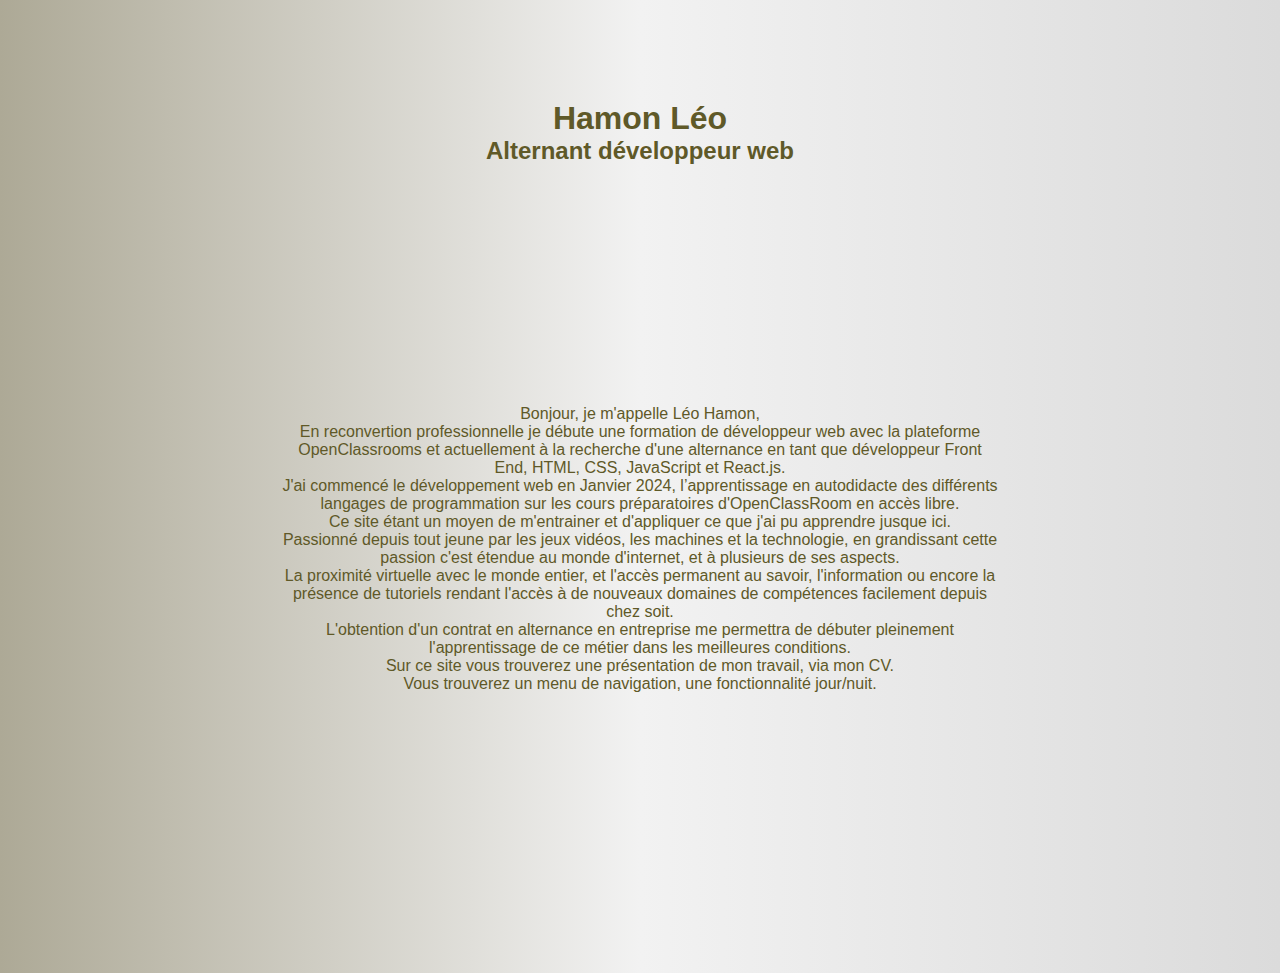
<file: Nouvosite/index.html>
<!DOCTYPE html>
<html lang="fr">
  <head>
    <meta charset="utf-8" />
    <meta name="viewport" content="width=device-width, initial-scale=1.0" />
    <title>HAMON Léo Alternance</title>
    <link rel="stylesheet" href="styles.css" />
  </head>

  <body>
    <header>
      <div class="dropdown">
        <div class="select">
          <span class="selected">Menu</span>
          <div class="caret"></div>
          <ul class="menu">
            <a href="index.html"> <li>Acceuil</li> </a>
            <a href="CV.html"> <li>CV </li></a>
            <li><a href="mailto:leohamon9@gmail.com"> Contact </a></li>
          </ul>
        </div>
      </div>

      <div class="container">
        <input type="checkbox" id="toggle" />
      </div>

      <a href="indexeng.html">
        <img src="img/EN.png" alt="EnglishTrad" id="flagen"
      /></a>
      <a href="index.html"
        ><img src="img/FR.png" alt="FrenchTrad" id="flagfr"
      /></a>
    </header>

    <main>
      <!-- Contenu -->

      <h1>Hamon Léo</h1>

      <h2>Alternant développeur web</h2>

      <p>
        Bonjour, je m'appelle Léo Hamon,<br />
        En reconvertion professionnelle je débute une formation de développeur
        web avec la plateforme OpenClassrooms et actuellement à la recherche
        d'une alternance en tant que développeur Front End, HTML, CSS,
        JavaScript et React.js.<br />
        J'ai commencé le développement web en Janvier 2024, l’apprentissage en
        autodidacte des différents langages de programmation sur les cours
        préparatoires d'OpenClassRoom en accès libre.<br />
        Ce site étant un moyen de m'entrainer et d'appliquer ce que j'ai pu
        apprendre jusque ici. <br />
        Passionné depuis tout jeune par les jeux vidéos, les machines et la
        technologie, en grandissant cette passion c'est étendue au monde
        d'internet, et à plusieurs de ses aspects. <br />
        La proximité virtuelle avec le monde entier, et l'accès permanent au
        savoir, l'information ou encore la présence de tutoriels rendant l'accès
        à de nouveaux domaines de compétences facilement depuis chez soit.
        <br />
        L'obtention d'un contrat en alternance en entreprise me permettra de
        débuter pleinement l'apprentissage de ce métier dans les meilleures
        conditions.<br />
        Sur ce site vous trouverez une présentation de mon travail, via mon CV.
        <br />Vous trouverez un menu de navigation, une fonctionnalité
        jour/nuit.
      </p>
    </main>
    <script src="script.js"></script>
  </body>
</html>
</file>
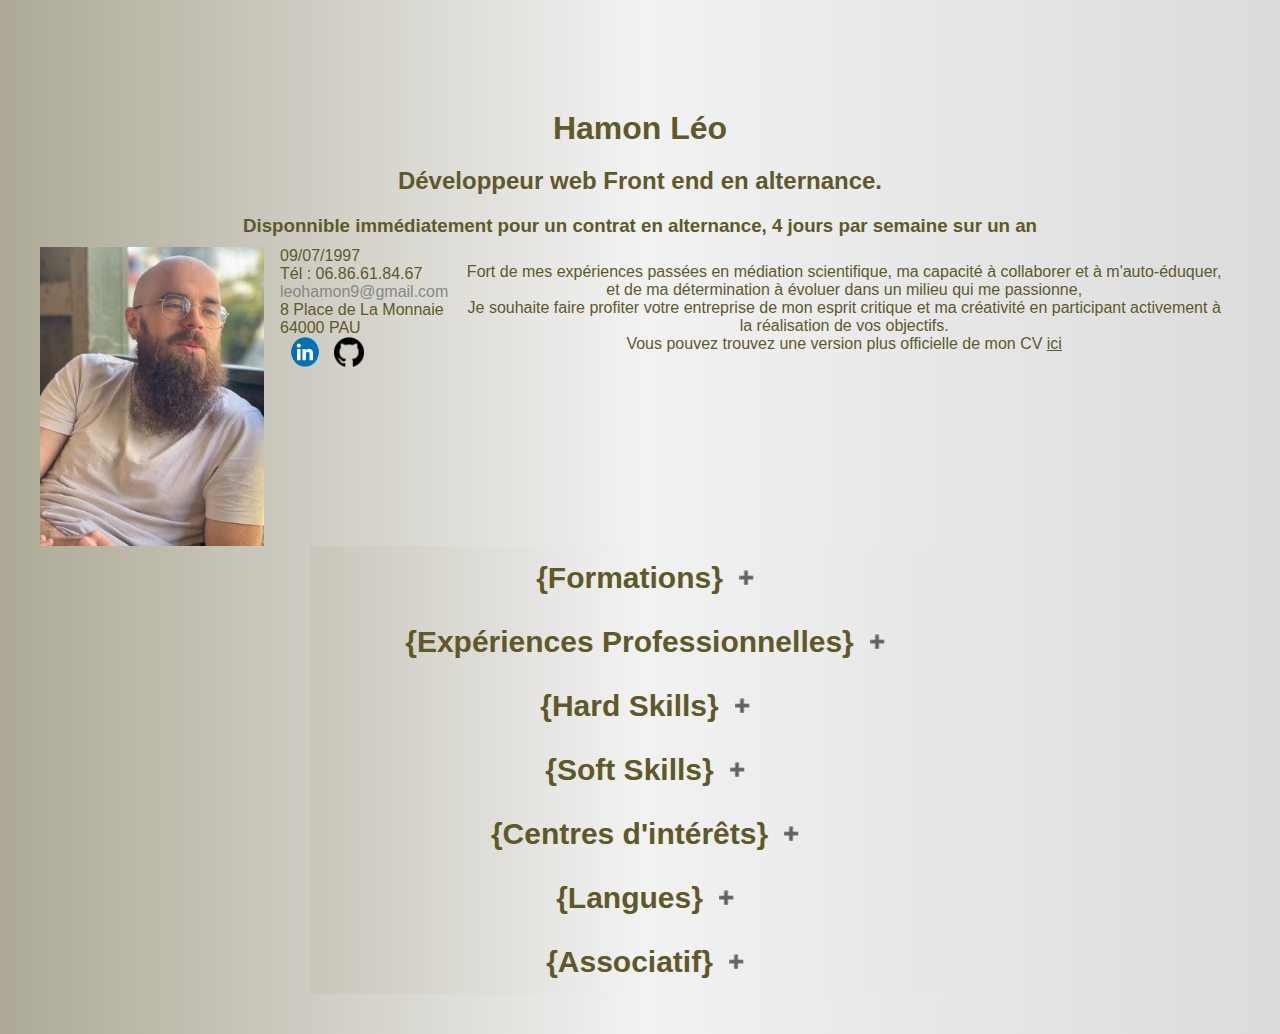
<file: Nouvosite/CV.html>
<!DOCTYPE html>
<html lang="fr">
  <head>
    <meta charset="utf-8" />
    <meta name="viewport" content="width=device-width, initial-scale=1.0" />
    <title>CV Hamon Léo</title>
    <link href="stylecv.css" rel="stylesheet" />
  </head>

  <body>
    <header>
      <div class="dropdown">
        <div class="select">
          <span class="selected">Menu</span>
          <div class="caret"></div>
          <ul class="menu">
            <li><a href="index.html"> Acceuil</a></li>
            <li><a href="CV.html"> CV</a></li>
            <li><a href="mailto:leohamon9@gmail.com"> Contact </a></li>
          </ul>
        </div>
      </div>

      <div class="container">
        <input type="checkbox" id="toggle" />
      </div>

      <a href="CVeng.html">
        <img src="img/EN.png" alt="EnglishTrad" id="flagen"
      /></a>
      <a href="CV.html"
        ><img src="img/FR.png" alt="FrenchTrad" id="flagfr"
      /></a>
    </header>

    <main>
      <h1>Hamon Léo</h1>

      <h2>Développeur web Front end en alternance.</h2>

      <h3>
        Disponnible immédiatement pour un contrat en alternance, 4 jours par
        semaine sur un an
      </h3>
      <div class="intro-container">
        <img class="pp" src="img/moi.jpg" alt="ma photo" id="moi" />

        <ul class="info">
          <li>09/07/1997</li>
          <li>Tél : 06.86.61.84.67</li>
          <li><a href="mailto:leohamon9@gmail.com">leohamon9@gmail.com </a></li>
          <li>8 Place de La Monnaie<br />64000 PAU</li>
          <li>
            <a href="https://www.linkedin.com/in/l%C3%A9o-hamon-07595b1a9/"
              ><img src="img/linkedin.png" alt="logo linkedin" id="linkedin"
            /></a>
            <a href="https://github.com/lemonhao9"
              ><img src="img/github.png" alt="logo github" id="github"
            /></a>
          </li>
        </ul>
        <p>
          Fort de mes expériences passées en médiation scientifique, ma capacité
          à collaborer et à m'auto-éduquer,<br />
          et de ma détermination à évoluer dans un milieu qui me passionne,<br />
          Je souhaite faire profiter votre entreprise de mon esprit critique et
          ma créativité en participant activement à la réalisation de vos
          objectifs.<br>
          Vous pouvez trouvez une version plus officielle de mon CV <a href="CV_HAMONLéo.pdf"target="_blank"> ici</a>
        </p>
      </div>

      <button type="button" class="collapsible"><h1>{Formations}</h1></button>

      <div class="content">
        <p>
          -Développeur Informatique OpenClassrooms 2024-2025 RNCP 5 Bac+2<br />
          <br />
          -Année de Licence LLCER (Langues Littérature et Civilisations
          Étrangères) anglais à l'UPPA de Pau 2016-2017<br />
          <br />
          -Diplôme du BAFA (Diplôme d'Aptitudes aux Fonctions d'Animateur) à
          l'UFCV de Pau 2016<br />
          <br />
          -Baccalauréat Économique et Social au lycée Gaston Febus en 2016
        </p>
      </div>

      <button type="button" class="collapsible">
        <h1>{Expériences Professionnelles}</h1>
      </button>

      <div class="content">
        <h2>Médiateur Scientifique Juin 2021 - Mars 2023</h2>

        <p>
          CCSTI Science Odyssée Pau<br />
          Vulgarisation, créations d’ateliers , itinérances, gestion tiers-lieu,
          gestion de matériels. Service Civique à Lacq Odyssée Octobre 2020 -
          Mai 2021
        </p>

        <h2>Animateur référent 2017- 2018</h2>

        <p>
          Centre social LO SOLAN Mourenx<br />
          Encadrement de groupes d’enfants de 3 à 14 ans.
        </p>

        <h2>Animateur BAFA saisonnier Été 2016 - Été 2017</h2>

        <p>
          Centre social LO SOLAN Mourenx<br />
          Encadrement de groupes d’enfants de 8 à 14 ans.
        </p>
      </div>

      <button type="button" class="collapsible"><h1>{Hard Skills}</h1></button>

      <div class="content">
        <ul>
          <li>HTML, CSS, JavaScript via Visual Studio Code</li>
          <li>Git / GitHub</li>
          <li>Cywing</li>
        </ul>
      </div>

      <button type="button" class="collapsible"><h1>{Soft Skills}</h1></button>

      <div class="content">
        <ul>
          <li>Autodidacte</li>
          <li>Méthodique</li>
          <li>Esprit critique</li>
          <li>Curieux et créatif</li>
          <li>Travail d'équipe</li>
        </ul>
      </div>

      <button type="button" class="collapsible">
        <h1>{Centres d'intérêts}</h1>
      </button>

      <div class="content">
        <button type="button" class="collapsible">
          <h2>Art</h2>
        </button>

        <p>Peinture, Dessin, Danses, Musique</p>

        <button type="button" class="collapsible">
          <h2>Technologies</h2>
        </button>

        <p>(Informatique, Machines, Jeux Vidéo)</p>

        <button type="button" class="collapsible">
          <h2>Voyages</h2>
        </button>

        <p>
          (RoadTrip à travers la France et en Europe en 2019, nouveaux
          lieux/pays)
        </p>

        <button type="button" class="collapsible">
          <h2>Nature</h2>
        </button>

        <p>(Camping, Bivouac, Randonnés...)</p>

        <button type="button" class="collapsible">
          <h2>Cuisine</h2>
        </button>

        <p>(Cuisine du monde, traditionnelles)</p>

        <button type="button" class="collapsible">
          <h2>Sport</h2>
        </button>

        <p>(Musculation, Breakdance )</p>
      </div>

      <button type="button" class="collapsible"><h1>{Langues}</h1></button>

      <div class="content">
        <ul>
          <li>Anglais (C1-C2)</li>
          <li>Espagnol (B1)</li>
          <li>Russe (A1)</li>
        </ul>
      </div>

      <button type="button" class="collapsible"><h1>{Associatif}</h1></button>

      <div class="content">
        <p>
          Participation à des levées de fonds pour le téléthon en 2016 et
          2017<br />
          Spectacle de dance pour récolter des dons pour APF France Handicap en
          2018
        </p>
      </div>

      <script src="script.js"></script>
    </main>
    <footer></footer>
  </body>
</html>
</file>
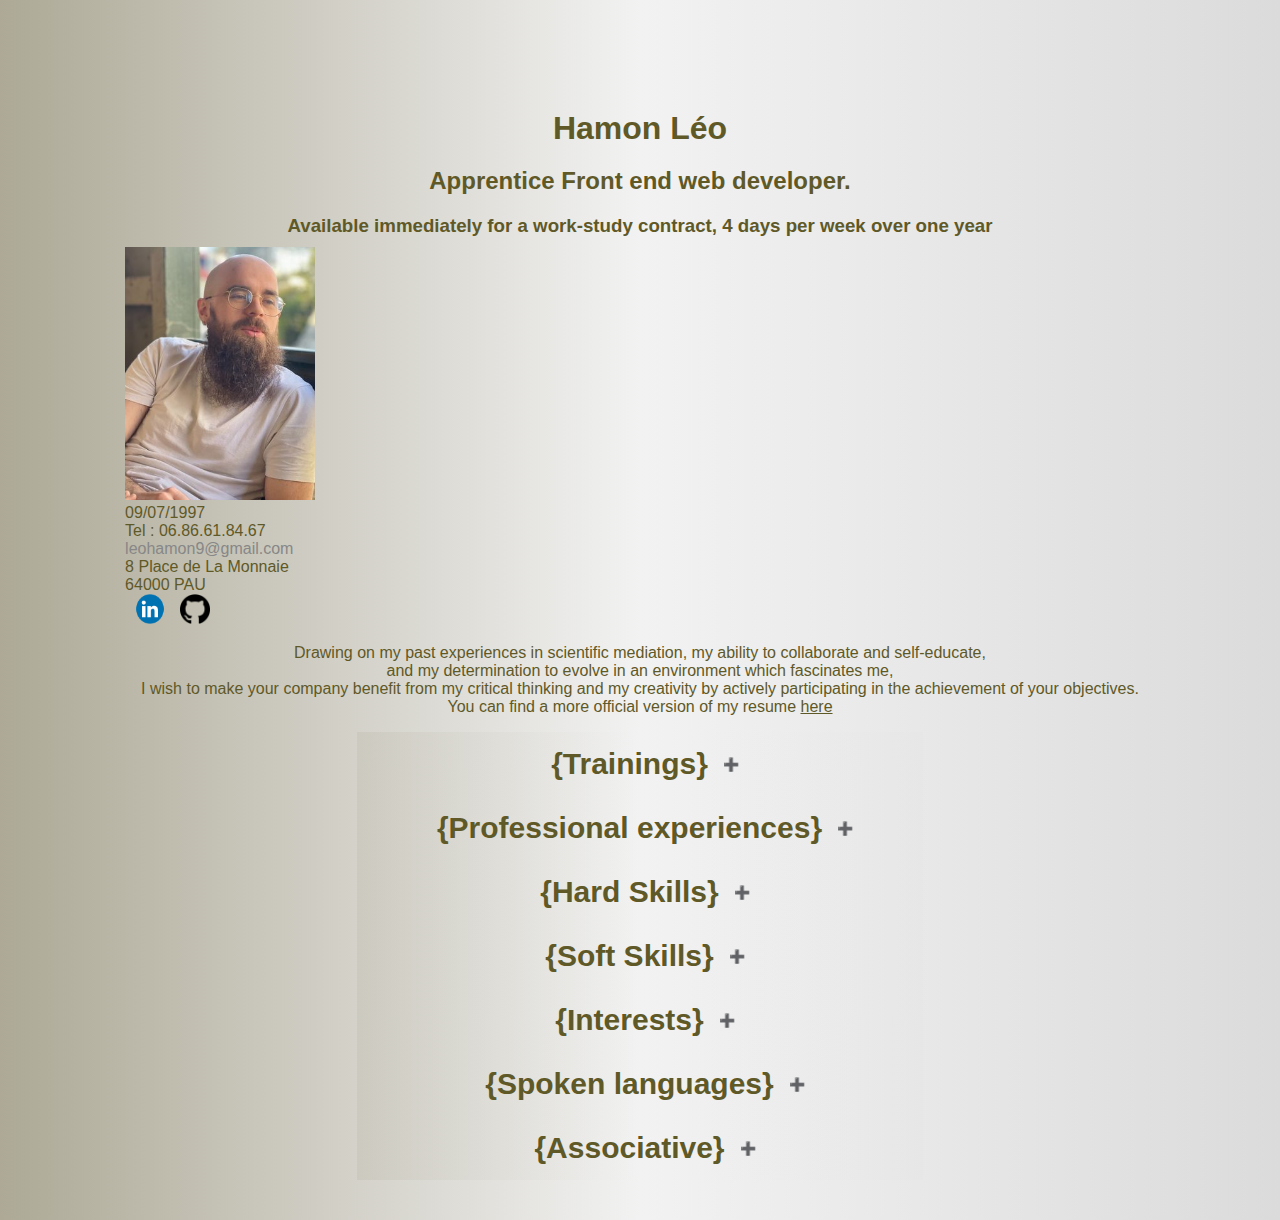
<file: Nouvosite/CVeng.html>
<!doctype html>
<html lang="en">
    <head>
        <meta charset="utf-8">
        <meta name="viewport" content="width=device-width, initial-scale=1.0">
        <title>CV Hamon Léo</title>
        <link href="stylecv.css" rel="stylesheet" />
    </head>

<body>
    <header>

        <div class="dropdown">

            <div class="select">
                <span class="selected">Menu</span>
                <div class="caret"></div>
                    <ul class="menu">
                        <li><a href="indexeng.html"> Reception </a> </li>
                        <li> <a href="CVeng.html"> Resume </a> </li>
                        <li> <a href="mailto:leohamon9@gmail.com"> Contact </a> </li>
                    </ul>
                </div>
            </div>

        </div>

        <div class="container">

            <input type="checkbox" id="toggle">

        </div>
        
            <a href="CVeng.html"> <img src="img/EN.png" alt="EnglishTrad"id="flagen"></a>
            <a href="CV.html"><img src="img/FR.png" alt="FrenchTrad"id="flagfr"></a>
    
     </header>
     
     <main>
                <h1>Hamon Léo</h1>
                   
                    <h2> Apprentice Front end web developer.</h2>
                        
                        <h3> Available immediately for a work-study contract, 4 days per week over one year</h3>
                       
                            <img src="img/moi.jpg" alt="ma photo"id="moi">

                        <ul>
                            
                            <li> 09/07/1997 </li>
                            <li> Tel : 06.86.61.84.67 </li>
                            <li> <a href="mailto:leohamon9@gmail.com">leohamon9@gmail.com </a></li>
                            <li> 8 Place de La Monnaie<br>64000 PAU </li>
                            <li> <a href="https://www.linkedin.com/in/l%C3%A9o-hamon-07595b1a9/"><img src="img/linkedin.png" alt="logo linkedin" id="linkedin"></a>
                                <a href="https://github.com/lemonhao9"><img src="img/github.png"alt="logo github"id="github"></a> </li>
                        
                        </ul>
            
                <p>
                    Drawing on my past experiences in scientific mediation, my ability to
                    collaborate and self-educate,<br>
                    and my determination to evolve in an environment
                    which fascinates me,<br> 
                    I wish to make your company benefit from my critical thinking and
                    my creativity by actively participating in the achievement of your objectives.<br>
                    You can find a more official version of my resume <a href="HAMONLéo_Resume.pdf"target="_blank"> here</a>
                </p>
            <!-- Mettre le cv en anglais-->
                    <button type="button" class="collapsible"> <h1>{Trainings}</h1></button>

                    <div class="content">
                     
                        <p>  -IT Developer OpenClassrooms 2024-2025 RNCP 5 Bac+2<br>
                        <br>
                        -University year in LLCER (Languages ​​Literature and Foreign Civilizations) English at UPPA of Pau 2016-2017<br>
                        <br>
                        -BAFA diploma (Diploma for working with children) at the UFCV in Pau 2016<br>
                        <br>
                        -Economic and Social Baccalaureate at Gaston Febus high school in 2016</p>
                    
                    </div>

                    <button type="button" class="collapsible"><h1>{Professional experiences}</h1></button>

                    <div class="content">
                      
                        <h2>Scientific Mediator June 2021 - March 2023</h2>
                         
                            <p>CCSTI Science Odyssée Pau<br>
                                Popularization, creation of workshops, roaming, third-party management, equipment management.
                                Civic Service at Lacq Odyssée October 2020 - May 2021</p>
                        
                        <h2>Referent facilitator 2017- 2018</h2>
                            
                            <p>Social center LO SOLAN at Mourenx<br>
                            Supervision of groups of children from 3 to 14 years old.</p>
                        
                        <h2>Seasonal BAFA facilitator Summer 2016 - Summer 2017</h2>
                        
                            <p>Social Center LO SOLAN at Mourenx<br>
                            Supervision of groups of children from 8 to 14 years old.</p>
                    
                    </div>

                    <button type="button" class="collapsible"><h1>{Hard Skills}</h1></button>

                    <div class="content">
                        
                        <ul>
                            
                            <li>HTML, CSS, JavaScript via Visual Studio Code</li>
                            <li>Git / GitHub</li>
                            <li>Cywing </li>
                        
                        </ul>
                    
                    </div>

                    <button type="button" class="collapsible"><h1>{Soft Skills}</h1></button>

                    <div class="content">
                        
                        <ul>
                            
                            <li>Self-taught</li>
                            <li>Methodical</li>
                            <li>Critical thinking</li>
                            <li>Curious and creative</li>
                            <li>Teamwork</li>
                        
                        </ul>
                    
                    </div>

                    <button type="button" class="collapsible"><h1>{Interests}</h1></button>

                    <div class="content">
                        
                        <button type="button" class="collapsible">
                           
                            <h2> Art </h2></button>
                       
                            <p> Painting, Drawing, Dances, Music</p>
                       
                       <button type="button" class="collapsible">
                        
                        <h2> Technologies </h2></button>
                       
                        <p> (Computers, Machines, Video Games)</p>
                       
                       <button type="button" class="collapsible">
                        
                        <h2> Travel </h2></button>
                       
                        <p> (RoadTrip across France and Europe in 2019, new places/countries)</p>
                       
                       <button type="button" class="collapsible">
                        
                        <h2> Nature </h2></button>
                       
                        <p> (Camping, Bivouac, Hiking..)</p>
                       
                       <button type="button" class="collapsible">
                        
                        <h2> Cook </h2></button>
                       
                        <p> (world recipes, traditional)</p>
                       
                       <button type="button" class="collapsible">
                        
                        <h2> Sport </h2></button>
                       
                        <p> (Bodybuilding, Breakdance )</p>
 
                    </div>

                    <button type="button" class="collapsible"><h1>{Spoken languages}</h1></button>

                    <div class="content">
                        
                        <ul>
                           
                            <li>English (C1-C2)</li>
                            <li>Spanish (B1)</li>
                            <li>Russian (A1)</li>
                        
                        </ul>
                    
                    </div>

                    <button type="button" class="collapsible"><h1>{Associative}</h1></button>

                    <div class="content">
                        
                        <p>Participation in fundraising for the telethon in 2016 and 2017<br>
                        Dance show to collect donations for APF France Handicap in 2018</p>
                    
                    </div>

            <script src="script.js"></script>
        </main>
     <footer>
        
     </footer>
</body>
</html>
</file>
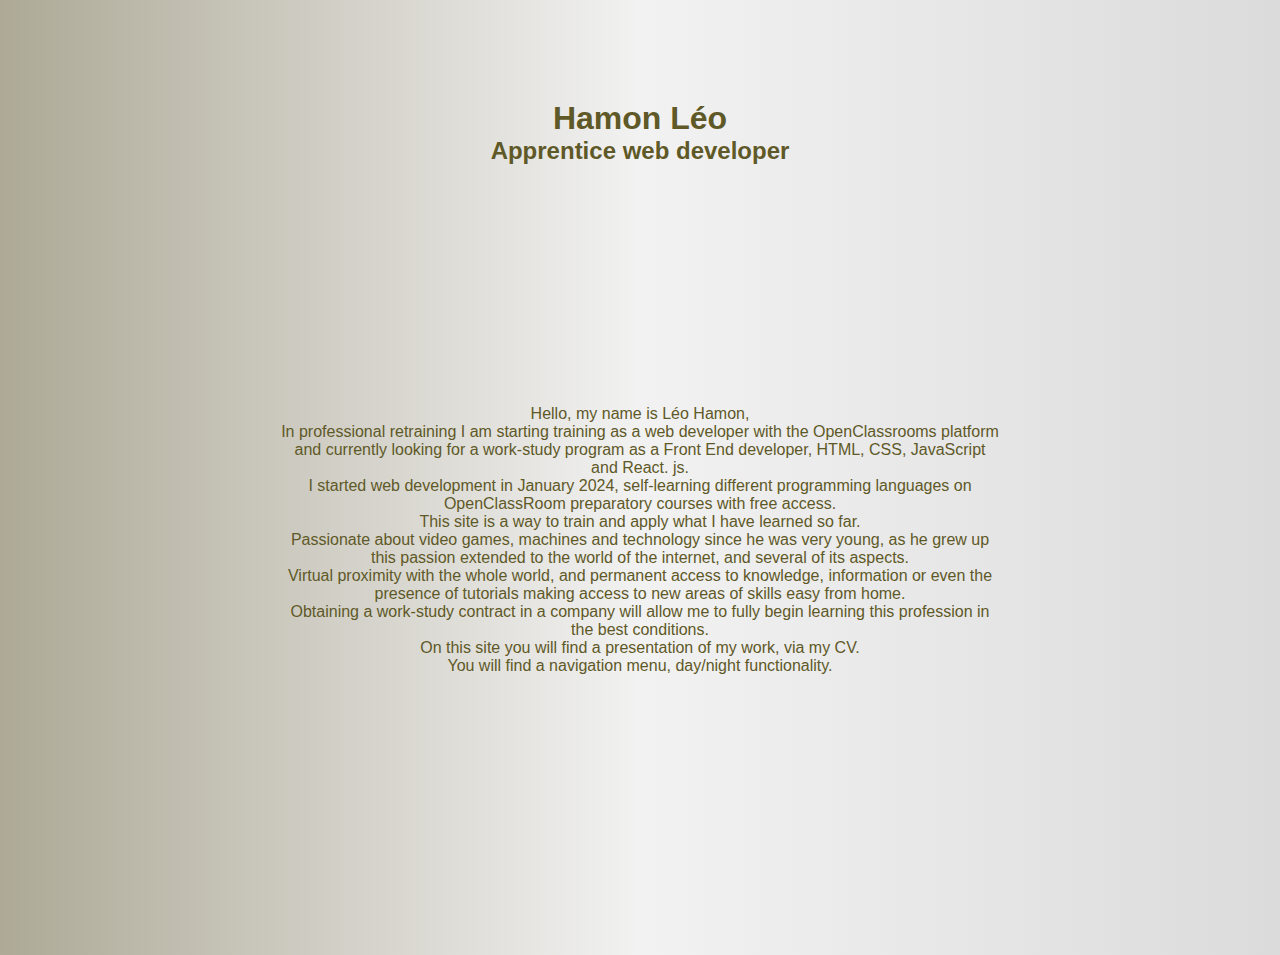
<file: Nouvosite/indexeng.html>
<!DOCTYPE html>
<html lang="en">
  <head>
    <meta charset="utf-8" />
    <meta name="viewport" content="width=device-width, initial-scale=1.0" />
    <title>HAMON Léo Alternance</title>
    <link rel="stylesheet" href="styles.css" />
  </head>

  <body>
    <header>
      <div class="dropdown">
        <div class="select">
          <span class="selected">Menu</span>
          <div class="caret"></div>
          <ul class="menu">
            <li><a href="indexeng.html"> Reception </a></li>
            <li><a href="CVeng.html"> Resume </a></li>
            <li><a href="mailto:leohamon9@gmail.com"> Contact </a></li>
          </ul>
        </div>
      </div>

      <div class="container">
        <input type="checkbox" id="toggle" />
      </div>

      <a href="indexeng.html">
        <img src="img/EN.png" alt="EnglishTrad" id="flagen"
      /></a>
      <a href="index.html"
        ><img src="img/FR.png" alt="FrenchTrad" id="flagfr"
      /></a>
    </header>

    <main>
      <!-- Contenu -->

      <h1>Hamon Léo</h1>

      <h2>Apprentice web developer</h2>

      <p>
        Hello, my name is Léo Hamon,<br />
        In professional retraining I am starting training as a web developer
        with the OpenClassrooms platform and currently looking for a work-study
        program as a Front End developer, HTML, CSS, JavaScript and React.
        js.<br />
        I started web development in January 2024, self-learning different
        programming languages ​​on OpenClassRoom preparatory courses with free
        access.<br />
        This site is a way to train and apply what I have learned so far. <br />
        Passionate about video games, machines and technology since he was very
        young, as he grew up this passion extended to the world of the internet,
        and several of its aspects. <br />
        Virtual proximity with the whole world, and permanent access to
        knowledge, information or even the presence of tutorials making access
        to new areas of skills easy from home. <br />
        Obtaining a work-study contract in a company will allow me to fully
        begin learning this profession in the best conditions.<br />
        On this site you will find a presentation of my work, via my CV.
        <br />You will find a navigation menu, day/night functionality.
      </p>
    </main>
    <script src="script.js"></script>
  </body>
</html>
</file>
<file: Nouvosite/styles.css>
body {
    padding: 2.5em;
    font-family: sans-serif;
    background: rgb(173,169,150);
    background: linear-gradient(90deg, rgba(173,169,150,1) 0%, rgba(242,242,242,1) 50%, rgba(219,219,219,1) 100%);
    display: flex;
    justify-content: center;
    align-items: flex-start;
    flex-wrap: wrap;
    transition: background-color 0.5s;
    color: rgb(95, 89, 40);
}

header {
    display: flex;
    justify-content: space-between;
    align-items: center;
}

h1, h2 {
    align-items: center;
    justify-content: center;
    display: flex;
    text-align: center;
    
}

p {
    display: flex;
    justify-items: center;
    justify-content: center;
    align-items: center;
    margin: 10em;
    padding: 5em;
    text-align: center;    
}

/*Menu styles */

.dropdown {
    margin-right: 100em;
    }

.dropdown * {
    box-sizing: border-box;
    justify-content: baseline; 
}

ul a {
    text-decoration: none;
    color: #878787;
}

.select {
    background: #15181f;
    color: #fff;
    display: flex;
    justify-content: space-between;
    align-items: center;
    border: 1px #3f3f3f solid;
    border-radius: 0.5em;
    padding: 1em;
    cursor: pointer;
    transition: background 0.3s;
}


.select-clicked {
    border: 1px #c9a11d solid;
    box-shadow: 0 0 0.8em #c9a11d;
}

.select:hover {
    background: #373737;
}
.caret {
    width:0;
    height:0;
    margin: 5px;
    border-bottom: 5px solid transparent;
    border-top: 5px solid transparent;
    border-left: 6px solid #fff;
    transition: 0.3s;
}

.caret-rotate {
    transform: rotate(90deg);

}

.menu {
    list-style: none;
    padding: 0em 0.5em;
    background: #292929;
    box-shadow: 0 0.5em 1em rgba(0,0,0,0.2);
    border-radius:0.5em;
    color: #878787;
    position: absolute;
    top: 5em;
    left: 0;
    width: 10%;
    height: 0em;
    margin-left: 7.5em;
    transition: 300ms cubic-bezier(0.77,0,0.18,1);
    z-index: 1;
    overflow-y:scroll;
}

/*la scollbar*/

/*width*/

.menu::-webkit-scrollbar {
    width: 8px;
}

/* track */

.menu::-webkit-scrollbar-track {
    background: #404040;
}

/* Handle*/

.menu::-webkit-scrollbar-thumb {
    background: #727272;
}

.menu::-webkit-scrollbar-thumb:hover {
    background: #9e9e9e;
}

.menu li {
    padding: 0.7em;
    margin: 0.3em 0;
    border-radius: 0.5em;
    cursor:pointer;
}

.menu li:hover {
    background: #242424;
}

/* active style plus tard avec java */

.active {
    background: #1e1e1e;
    color: #878787;
}

.text-fade-in {
    animation: textFade 300ms ease-out;
}

/* Styles d'ouvertures*/

.menu-open {
    border: 1px #383838 solid;
    height: 10em;
}

@keyframes textFade {
    0% {
        transform:translateX(-1em);
        opacity:0;
    }
    100% {
        transform:translateX(0);
        opacity:1;
    }
}

/*Fin menu style */

/* Mode Jours/Nuit */

*,
*:before,
*:after {
    padding: 0;
    margin: 0;
    box-sizing: border-box;
}


.container {
    width: 100%;
    height: 30px;
    position: relative;
    margin-bottom: 30px;
    display: flex;
    -ms-flex-align: baseline;
}

#toggle {
    -webkit-appearance: none;
    appearance: none;
    height: 40px;
    width: 75px;
    background-color: #15181f;
    position: absolute;
    right: 0;
    border-radius: 20px;
    outline: none;
    cursor: pointer;
}

#toggle:after {
    content: "";
    position: absolute;
    height: 30px;
    width: 30px;
    background-color: #ffffff;
    top: 5px;
    left: 7px;
    border-radius: 50%;
}

.dark-theme {
    background: rgb(0,0,0);
background: linear-gradient(90deg, rgba(0,0,0,1) 1%, rgba(67,67,67,1) 61%);
    color: #e5e5e5;
}

.dark-theme #toggle {
    background-color: #ffffff;
    
}

.dark-theme #toggle:after {
    background-color: transparent;
    box-shadow: 10px 10px #15181f;
    top: -4px;
    left: 30px;
}

/* Fin Mode Jours/Nuit */

/* Traducteur */
#flagen, #flagfr {
    width: 30px;
    height: auto;
    margin-left: 10px;
}
/*------------------------------------------------------------------------------------*/
</file>
<file: Nouvosite/stylecv.css>
body {
    padding: 2.5em;
    font-family: sans-serif;
    background: rgb(173,169,150);
    background: linear-gradient(90deg, rgba(173,169,150,1) 0%, rgba(242,242,242,1) 50%, rgba(219,219,219,1) 100%);
    display: flex;
    justify-content: center;
    align-items: flex-start;
    flex-wrap: wrap;
    transition: background-color 0.5s;
    color: rgb(95, 89, 40);
}

header {
    display: flex;
    justify-content: space-between;
    align-items: center;
}

#moi {
    max-width: 20%;
    height: auto;
    padding-right: 1em;
    position: relative;
    float: top left;
    
}

#linkedin,#github {
    max-width: 50px;
    height: 30px;
        
}

h1 ,h2 ,h3 {
    align-items: center;
    justify-content: center;
    display: flex;
    text-align: center;
    padding: 10px;
}



a {
    text-decoration: underline;
    color: rgb(95, 89, 40);
}

a:hover {
    color: black;
}

p {
    margin: 1em;
    justify-content: center;
    text-align: center;
    align-items: center;
}

ul {
    list-style: none;
}

/*Menu styles */

.dropdown {
margin-right: 100em;
}

.dropdown * {
    box-sizing: border-box;
    justify-content: baseline; 
}

ul a {
    text-decoration: none;
    color: #878787;
}

.select {
    background: #15181f;
    color: #fff;
    display: flex;
    justify-content: space-between;
    align-items: center;
    border: 1px #3f3f3f solid;
    border-radius: 0.5em;
    padding: 1em;
    cursor: pointer;
    transition: background 0.3s;
}

.selected a {
    text-decoration: none;
}

.select-clicked {
    border: 1px rgb(95, 89, 40) solid;
    box-shadow: 0 0 0.8em rgb(95, 89, 40);
}

.select:hover {
    background: #373737;
}

.caret {
    width:0;
    height:0;
    border-bottom: 5px solid transparent;
    border-top: 5px solid transparent;
    border-left: 6px solid #fff;
    transition: 0.3s;
}

.caret-rotate {
    transform: rotate(90deg);
}

.menu {
    list-style: none;
    padding: 0em 0.5em;
    background: #292929;
    box-shadow: 0 0.5em 1em rgba(0,0,0,0.2);
    border-radius:0.5em;
    color: #878787;
    position: absolute;
    top: 5em;
    left: 0;
    width: 10%;
    height: 0em;
    margin-left: 7.5em;
    transition: 300ms cubic-bezier(0.77,0,0.18,1);
    z-index: 1;
    overflow-y:scroll;
}

/*la scollbar du menu*/

/*width*/

.menu::-webkit-scrollbar {
    width: 8px;
}

/* track */

.menu::-webkit-scrollbar-track {
    background: #404040;
}

/* Handle*/

.menu::-webkit-scrollbar-thumb {
    background: #727272;
}

.menu::-webkit-scrollbar-thumb:hover {
    background: #9e9e9e;
}

.menu li {
    padding: 0.7em;
    margin: 0.3em 0;
    border-radius: 0.5em;
    cursor:pointer;
}

.menu li:hover {
    background: #242424;
}

/* active style plus tard avec java */

.active {
    background: #1e1e1e;
    color: #fff;
}

.text-fade-in {
    animation: textFade 300ms ease-out;
}

/* Styles d'ouvertures*/

.menu-open {
    border: 1px #383838 solid;
    height: 10em;
}

@keyframes textFade {
    0% {
        transform:translateX(-1em);
        opacity:0;
    }
    100% {
        transform:translateX(0);
        opacity:1;
    }
}

/*Fin menu style */

/* Mode Jours/Nuit */

*,
*:before,
*:after {
    padding: 0;
    margin: 0;
    box-sizing: border-box;
}

.container {
    width: 100%;
    height: 30px;
    position: relative;
    margin-bottom: 30px;
    display: flex;
    -ms-flex-align: baseline;
}

#toggle {
    -webkit-appearance: none;
    appearance: none;
    height: 40px;
    width: 75px;
    background-color: #15181f;
    position: absolute;
    right: 0;
    border-radius: 20px;
    outline: none;
    cursor: pointer;
}

#toggle:after {
    content: "";
    position: absolute;
    height: 30px;
    width: 30px;
    background-color: #ffffff;
    top: 5px;
    left: 7px;
    border-radius: 50%;
}

/* Dark-mode settings */

.dark-theme {
    background: rgb(0,0,0);
background: linear-gradient(90deg, rgba(0,0,0,1) 1%, rgba(67,67,67,1) 61%);
    color: silver;
}

.dark-theme button {
    background: rgb(0,0,0);
background: linear-gradient(90deg, rgba(0,0,0,1) 1%, rgba(67,67,67,1) 61%);
    color: silver;
}

.dark-theme button:hover {
    background: rgb(0,0,0);
background: linear-gradient(90deg,  rgba(67,67,67,1)1%, rgba(0,0,0,1) 61%);
}

.dark-theme #toggle {
    background-color: #ffffff;
    
}

.dark-theme #toggle:after {
    background-color: transparent;
    box-shadow: 10px 10px #15181f;
    top: -4px;
    left: 30px;
}

.dark-theme a {
    color: silver;
}

/* ------------------------------------------------------------------------------------------- */

/* Boutons fenetres */

.collapsible {
    background: rgb(173,169,150);
    background: linear-gradient(90deg, rgba(173,169,150,0.2) 0%, rgba(242,242,242,0.2) 50%, rgba(219,219,219,0.1) 100%);
    color: rgb(95, 89, 40);
    cursor: pointer;
    padding: 5px;
    margin: 1em;
    width: 55%;
    border: none;
    text-align: justify;
    justify-content: center;
    outline: none;
    font-size: 15px;
    margin: auto;
}

/* survole */

.active, .collapsible:hover {
    background-color: #ccc;
}
  
/* contenu*/

.content {
    display: none;
    overflow: hidden;
    text-align: center;
    justify-content: center;
    margin-bottom: 2em;
    margin-top: 1em;
    align-items: center;
    justify-content: center;
    text-align: center;
}

.collapsible:after {
    content: '\02795'; /* Unicode signe + */
    font-size: 13px;
    color: white;
    float: right;
    margin-left: 5px;
}
  
.active:after {
    content: "\2796"; /* Unicode signe - */
}

/*-----------------------------------------------------------------------------------------------*/

button {
    display: flex;
    flex-wrap: wrap;
    flex-direction: row;
    align-items: center;
    justify-content: center;
    text-align: center;    
}

  /* Traducteur */

#flagen, #flagfr {
    width: 30px;
    height: auto;
    margin-left: 10px;
}

/*------------------------------------------------------------------------------------*/

.intro-container {
    display: flex;
    flex-direction: row;
    justify-content: center;
    margin: auto;
}
/* 
.img-info
{
    width: 40%;
}

.pp{
    height: 160px;
}

.info{
    width: 200px;
}

.description{
    max-width: auto;
} */
</file>
